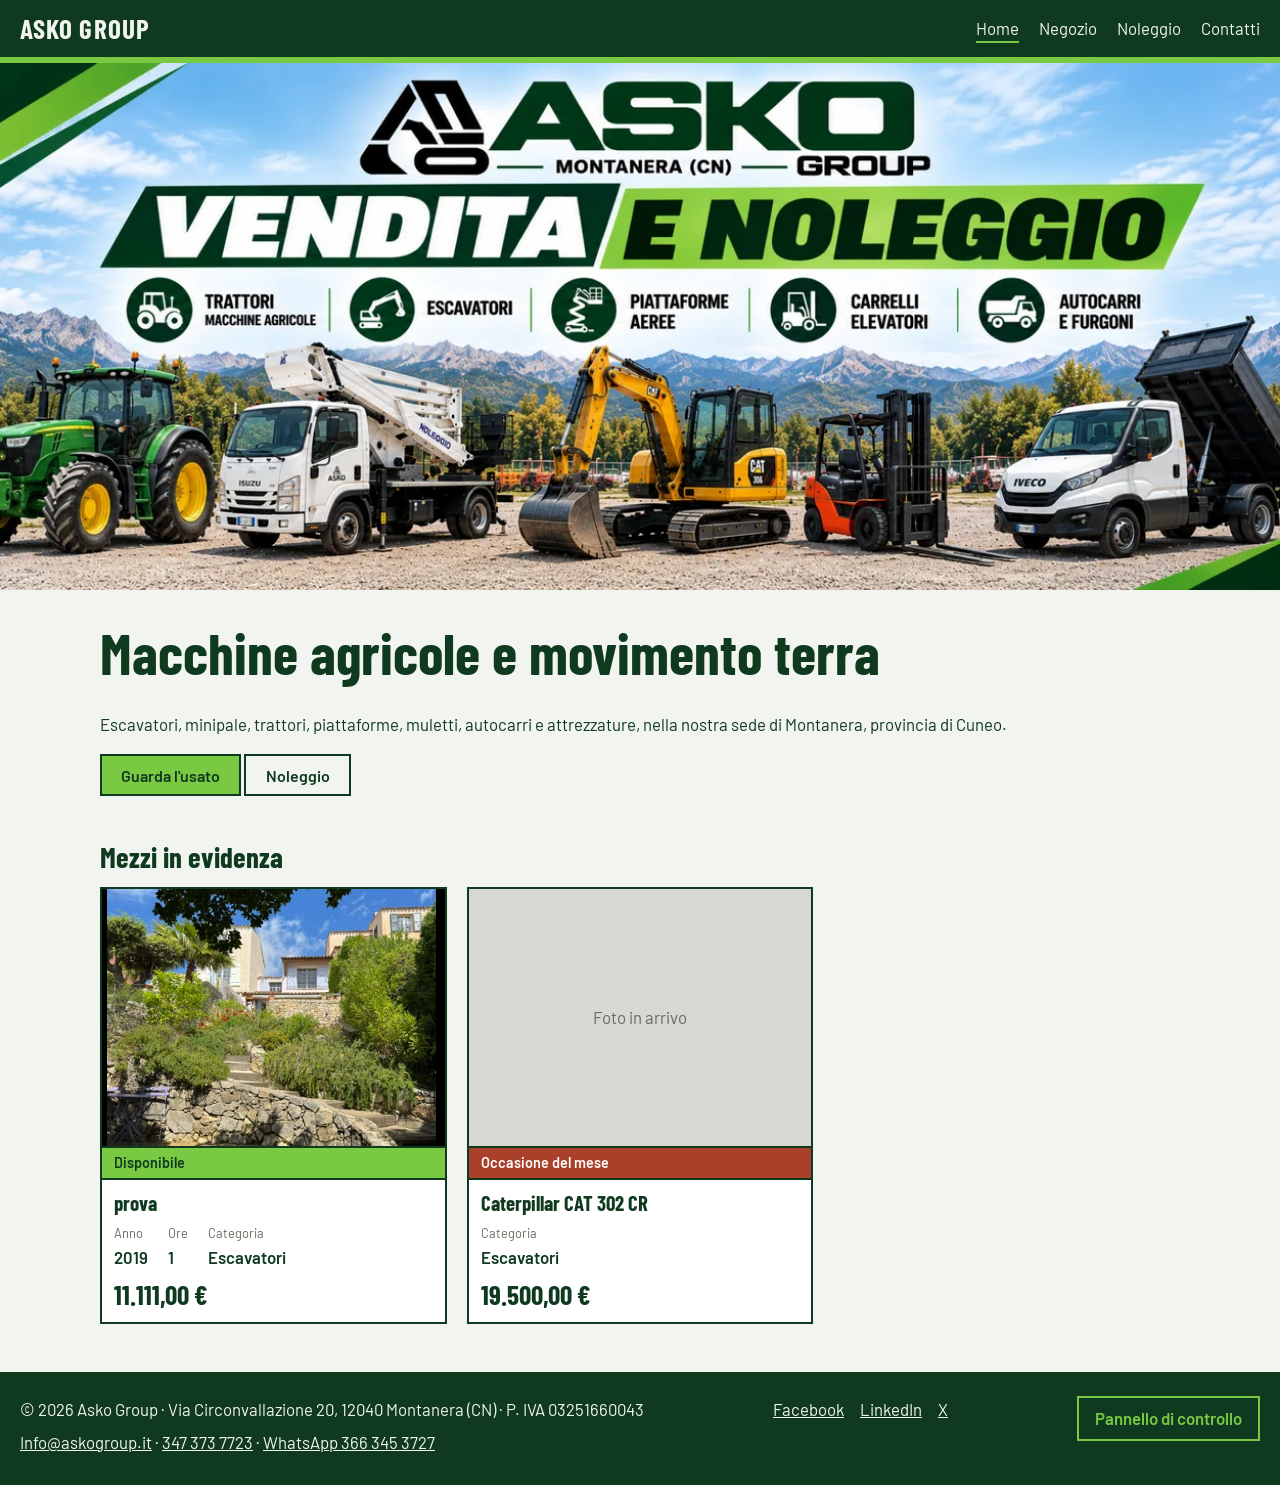
<file: index.html>
<!doctype html><html lang="it"><head><meta charset="utf-8"><meta name="viewport" content="width=device-width,initial-scale=1"><title>ASKO GROUP – Vendita e noleggio</title><meta name="description" content="Vendita e noleggio di trattori, escavatori, minipale, piattaforme e muletti a Montanera (CN)."><meta property="og:image" content="hero.webp"><link rel="stylesheet" href="style.css"><link href="https://fonts.googleapis.com/css2?family=Barlow+Condensed:wght@600;700&family=Barlow:wght@400;500;600&display=swap" rel="stylesheet"></head><body><header class="top" id="h"></header><main><img class="banner" src="hero.webp" width="1252" height="515" alt="Asko Group, Montanera (CN): vendita e noleggio di trattori, escavatori, piattaforme aeree, carrelli elevatori, autocarri e furgoni"><section class="wrap"><h1>Macchine agricole e movimento terra</h1><p>Escavatori, minipale, trattori, piattaforme, muletti, autocarri e attrezzature, nella nostra sede di Montanera, provincia di Cuneo.</p><p><a class="btn" href="negozio.html">Guarda l'usato</a> <a class="btn alt" href="noleggio.html">Noleggio</a></p><h2>Mezzi in evidenza</h2><div class="grid" id="grid" data-tipo="vendita" data-limit="6"></div></section></main><footer id="f"></footer><script src="app.js"></script></body></html>
</file>
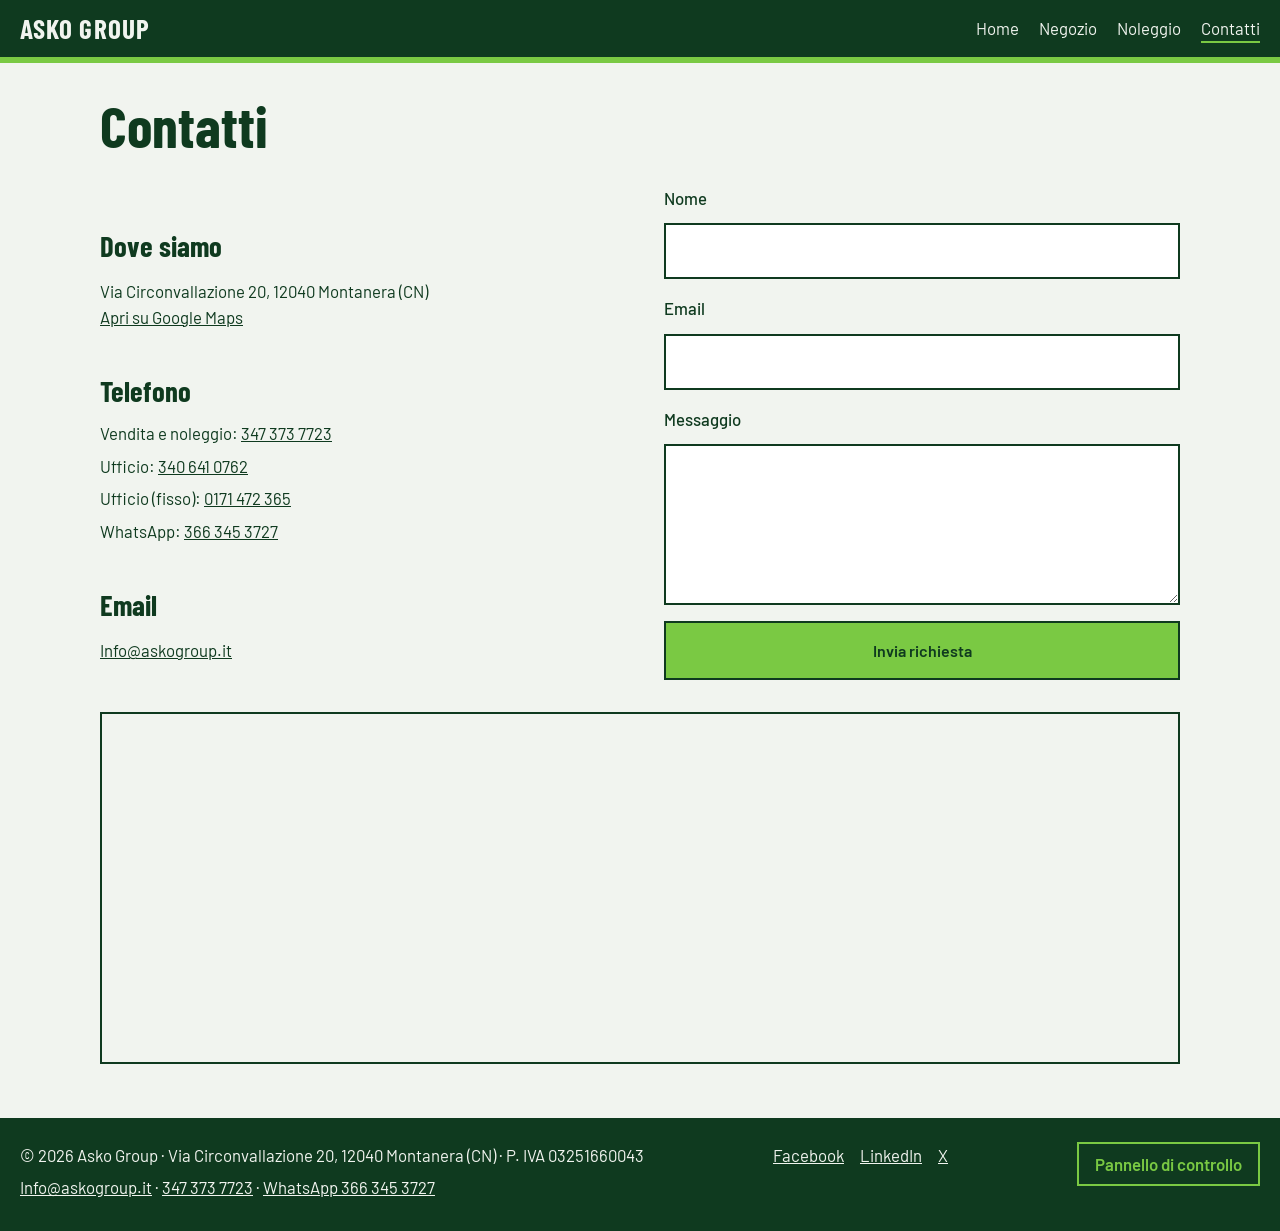
<file: contatti.html>
<!doctype html><html lang="it"><head><meta charset="utf-8"><meta name="viewport" content="width=device-width,initial-scale=1"><title>Contatti – ASKO GROUP</title><meta name="description" content="Vendita e noleggio di trattori, escavatori, minipale, piattaforme e muletti a Montanera (CN)."><meta property="og:image" content="hero.webp"><link rel="stylesheet" href="style.css"><link href="https://fonts.googleapis.com/css2?family=Barlow+Condensed:wght@600;700&family=Barlow:wght@400;500;600&display=swap" rel="stylesheet"></head><body><header class="top" id="h"></header><main><section class="wrap"><h1>Contatti</h1><div class="cols"><div id="info"></div><form id="cf" method="POST"><input type="text" name="_gotcha" tabindex="-1" autocomplete="off" style="display:none"><label>Nome <input name="nome" required></label><label>Email <input type="email" name="email" required></label><label>Messaggio <textarea name="messaggio" rows="5" required></textarea></label><button class="btn" type="submit">Invia richiesta</button></form></div><iframe class="map" id="map" title="Mappa: Asko Group, Montanera" loading="lazy"></iframe></section></main><footer id="f"></footer><script src="app.js"></script></body></html>
</file>
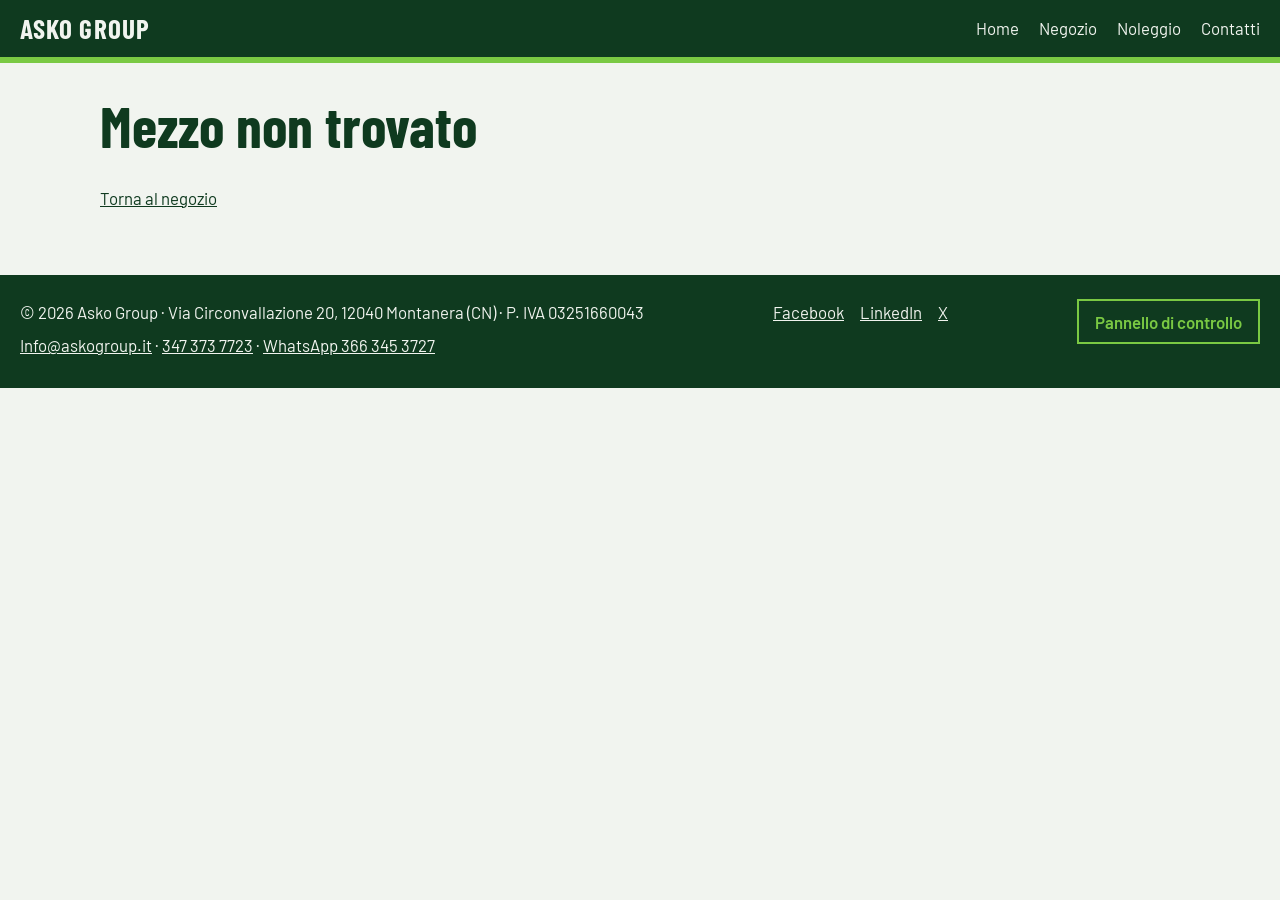
<file: mezzo.html>
<!doctype html><html lang="it"><head><meta charset="utf-8"><meta name="viewport" content="width=device-width,initial-scale=1"><title>Mezzo – ASKO GROUP</title><meta name="description" content="Vendita e noleggio di trattori, escavatori, minipale, piattaforme e muletti a Montanera (CN)."><meta property="og:image" content="hero.webp"><link rel="stylesheet" href="style.css"><link href="https://fonts.googleapis.com/css2?family=Barlow+Condensed:wght@600;700&family=Barlow:wght@400;500;600&display=swap" rel="stylesheet"></head><body><header class="top" id="h"></header><main><article class="wrap" id="detail"></article></main><footer id="f"></footer><script src="app.js"></script></body></html>
</file>
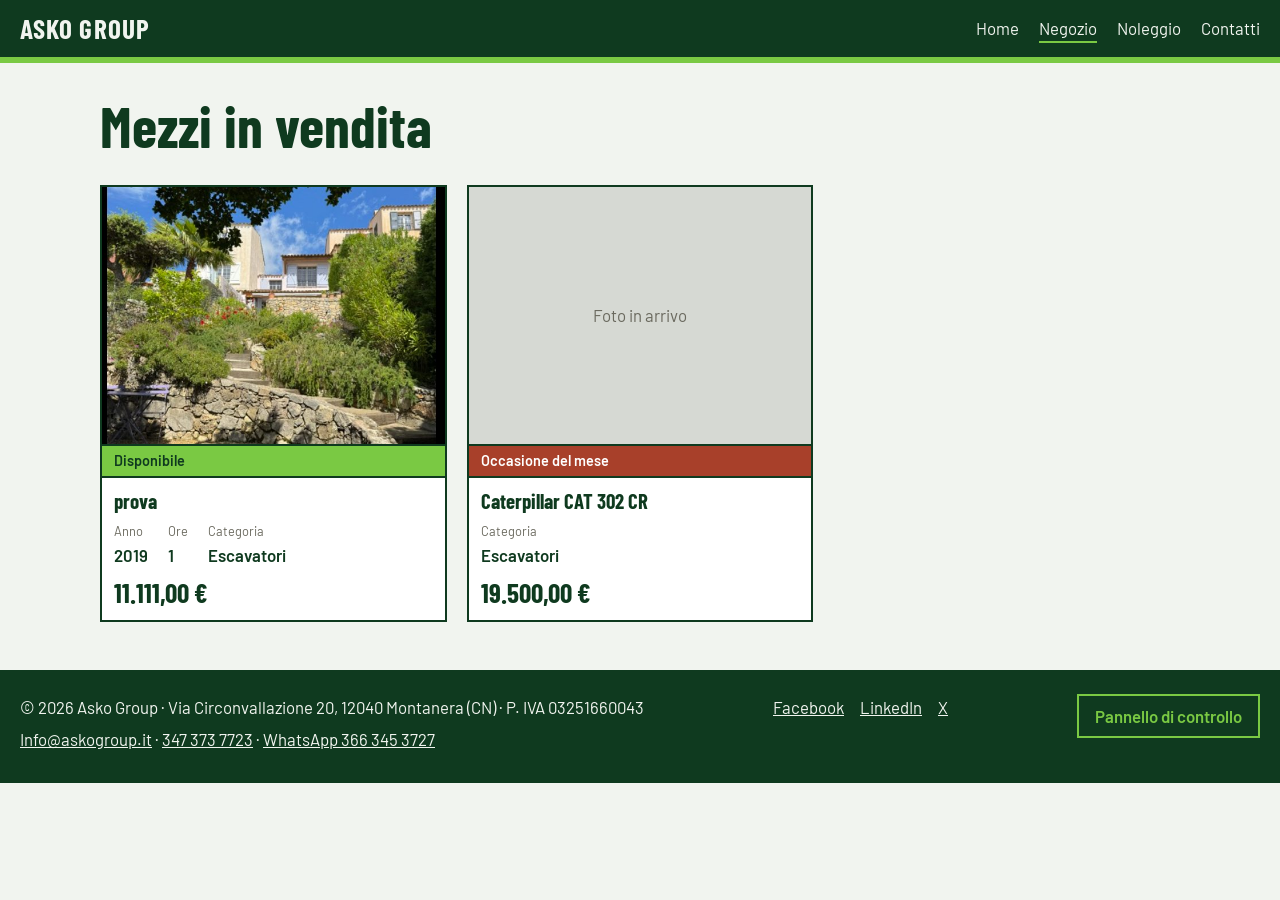
<file: negozio.html>
<!doctype html><html lang="it"><head><meta charset="utf-8"><meta name="viewport" content="width=device-width,initial-scale=1"><title>Negozio – ASKO GROUP</title><meta name="description" content="Vendita e noleggio di trattori, escavatori, minipale, piattaforme e muletti a Montanera (CN)."><meta property="og:image" content="hero.webp"><link rel="stylesheet" href="style.css"><link href="https://fonts.googleapis.com/css2?family=Barlow+Condensed:wght@600;700&family=Barlow:wght@400;500;600&display=swap" rel="stylesheet"></head><body><header class="top" id="h"></header><main><section class="wrap"><h1>Mezzi in vendita</h1><div class="grid" id="grid" data-tipo="vendita" data-venduti="1"></div><div id="sold"></div></section></main><footer id="f"></footer><script src="app.js"></script></body></html>
</file>
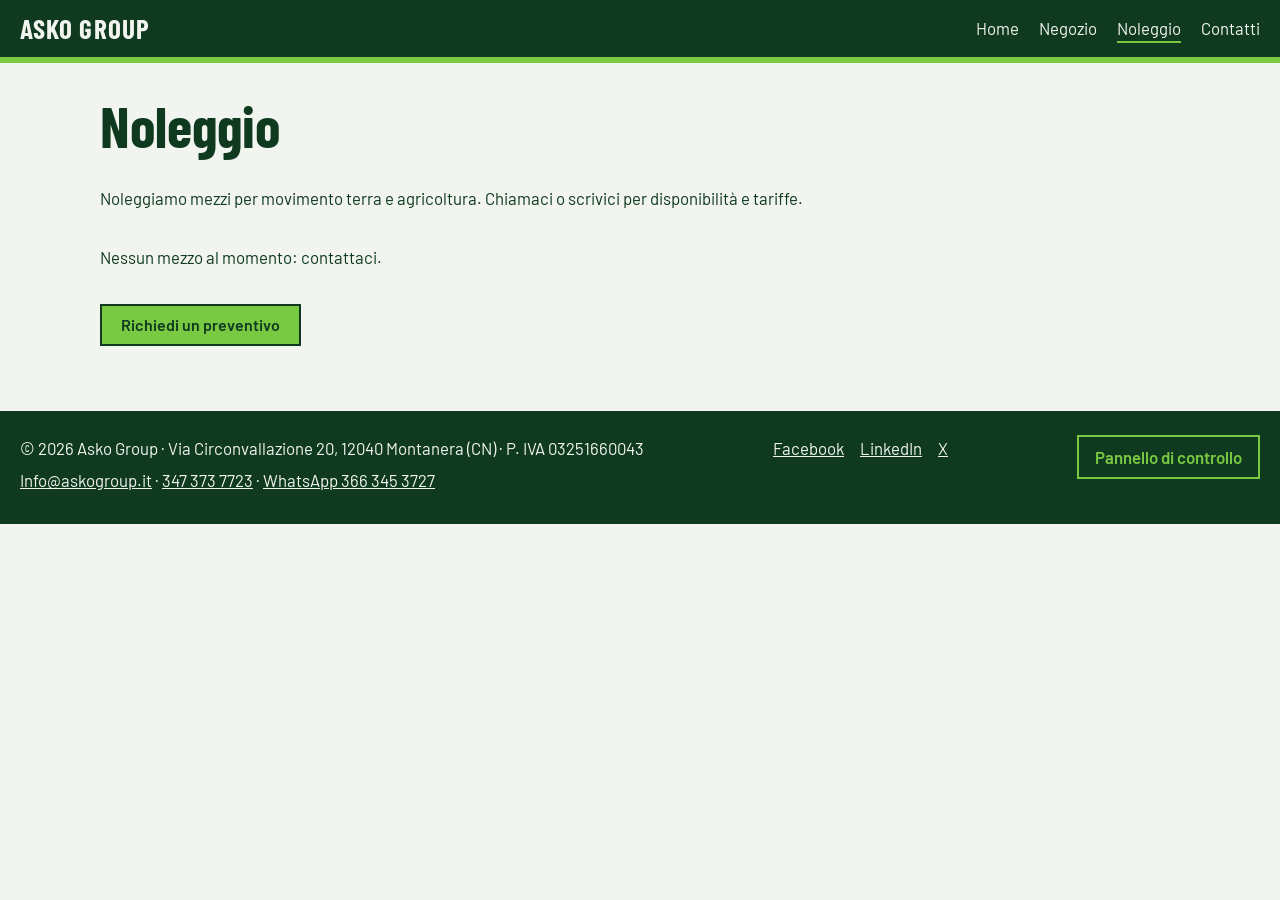
<file: noleggio.html>
<!doctype html><html lang="it"><head><meta charset="utf-8"><meta name="viewport" content="width=device-width,initial-scale=1"><title>Noleggio – ASKO GROUP</title><meta name="description" content="Vendita e noleggio di trattori, escavatori, minipale, piattaforme e muletti a Montanera (CN)."><meta property="og:image" content="hero.webp"><link rel="stylesheet" href="style.css"><link href="https://fonts.googleapis.com/css2?family=Barlow+Condensed:wght@600;700&family=Barlow:wght@400;500;600&display=swap" rel="stylesheet"></head><body><header class="top" id="h"></header><main><section class="wrap"><h1>Noleggio</h1><p>Noleggiamo mezzi per movimento terra e agricoltura. Chiamaci o scrivici per disponibilità e tariffe.</p><div class="grid" id="grid" data-tipo="noleggio"></div><p><a class="btn" href="contatti.html">Richiedi un preventivo</a></p></section></main><footer id="f"></footer><script src="app.js"></script></body></html>
</file>
<file: style.css>
:root{--bone:#f1f4ef;--steel:#0f3a1f;--lime:#7ac943;--mud:#6b6a5f;--rust:#a8402a;--f:'Barlow',system-ui,sans-serif;--h:'Barlow Condensed',Impact,sans-serif}
*{box-sizing:border-box}body{margin:0;background:var(--bone);color:var(--steel);font:400 1.05rem/1.55 var(--f)}
h1,h2,h3,.brand{font-family:var(--h);font-weight:700;line-height:1.05;margin:0 0 .5em}h1{font-size:clamp(2.2rem,5vw,3.6rem)}h2{font-size:1.8rem;margin-top:1.6em}h3{font-size:1.3rem}
a{color:inherit}:focus-visible{outline:3px solid var(--steel);outline-offset:3px}
.top{display:flex;flex-wrap:wrap;gap:1rem;align-items:center;justify-content:space-between;padding:.9rem 1.25rem;background:var(--steel);color:var(--bone);border-bottom:6px solid var(--lime)}
.brand{font-size:1.7rem;text-decoration:none;letter-spacing:.04em;margin:0}nav{display:flex;gap:1.25rem}nav a{text-decoration:none;border-bottom:2px solid transparent}nav a[aria-current]{border-color:var(--lime)}
.banner{display:block;width:100%;height:auto}.wrap{max-width:70rem;margin:0 auto;padding:2rem 1.25rem 3rem}.narrow{max-width:40rem}
.btn,button{font:600 1rem var(--f);padding:.6rem 1.2rem;border:2px solid var(--steel);background:var(--lime);color:var(--steel);text-decoration:none;cursor:pointer;display:inline-block}button:not(.btn){background:#fff;padding:.3rem .8rem}.btn.alt{background:transparent}
.grid{display:grid;grid-template-columns:repeat(auto-fill,minmax(17rem,1fr));gap:1.25rem}
.plate{display:flex;flex-direction:column;background:#fff;border:2px solid var(--steel);text-decoration:none}
.plate img,.ph{width:100%;aspect-ratio:4/3;object-fit:cover;background:#d6d9d3;display:grid;place-items:center;color:var(--mud)}
.tag{background:var(--lime);font-weight:600;font-size:.9rem;padding:.25rem .75rem;border-block:2px solid var(--steel);display:inline-block}.plate .tag{display:block}
.plate.venduto{filter:grayscale(1);opacity:.65}.plate.occasione .tag{background:var(--rust);color:#fff}
.plate h3{padding:.75rem .75rem 0}.plate dl{display:flex;gap:1.25rem;margin:0;padding:0 .75rem}.plate dt{font-size:.8rem;color:var(--mud)}.plate dd{margin:0;font-weight:600}
.price{font:700 1.7rem var(--h);padding:.5rem .75rem .75rem;margin:auto 0 0}.price.big{padding:0;font-size:2.4rem;margin:1rem 0}
.gal{display:grid;grid-template-columns:repeat(auto-fill,minmax(15rem,1fr));gap:.75rem;margin-top:1rem}
.cols{display:grid;grid-template-columns:repeat(auto-fit,minmax(18rem,1fr));gap:2rem 3rem}.lst{list-style:none;padding:0;margin:0;display:grid;gap:.4rem}.map{width:100%;height:22rem;border:2px solid var(--steel);margin-top:2rem}
form{display:grid;gap:1rem}label{display:grid;gap:.25rem;font-weight:500}input,textarea,select{font:inherit;padding:.55rem;border:2px solid var(--steel);background:#fff}input[type=checkbox]{width:auto}
.row{display:flex;justify-content:space-between;gap:1rem;flex-wrap:wrap;background:#fff;border:2px solid var(--steel);padding:.6rem .8rem}.err{color:var(--rust)}.note{font-size:.9rem;color:var(--mud)}fieldset{border:2px solid var(--steel)}.chk{display:inline-flex;align-items:center;gap:.4rem}
footer{background:var(--steel);color:var(--bone);padding:1.5rem 1.25rem;display:flex;flex-wrap:wrap;gap:1rem;justify-content:space-between}footer p{margin:0 0 .4rem}footer ul{list-style:none;margin:0;padding:0;display:flex;gap:1rem}
.admin{border:2px solid var(--lime);color:var(--lime);padding:.45rem 1rem;font-weight:600;text-decoration:none;align-self:flex-start}
</file>
